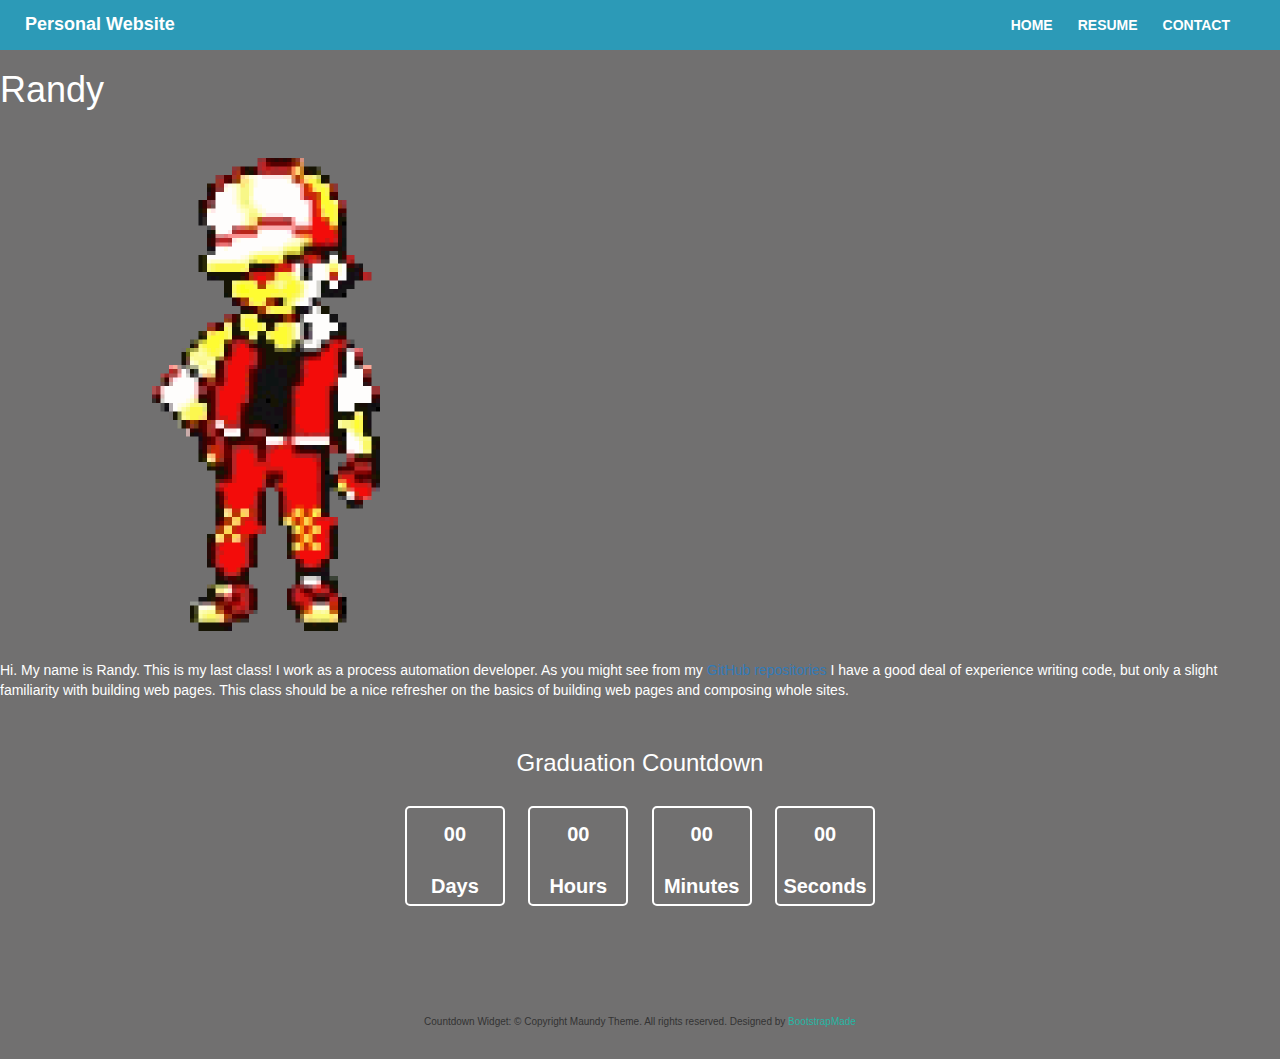
<file: index.html>
<!doctype html>
<html lang="en-US">

<head>
    <meta charset="utf-8">
    <meta name="author" content="Randactyl">
    <meta http-equiv="X-UA-Compatible" content="IE=edge">
    <meta name="viewport" content="width=device-width, initial-scale=1">
    <title>Individual: Create and Upload a First Page</title>
    <link rel="stylesheet" type="text/css" href="css/font-awesome.min.css">
    <link rel="stylesheet" type="text/css" href="css/bootstrap.min.css">
    <link rel="stylesheet" type="text/css" href="css/animate.css">
    <link href="css/globalstyles.css" rel="stylesheet" type="text/css">
    <link href="css/styles.css" rel="stylesheet" type="text/css">
    <!--The following script tag downloads a font from the Adobe Edge Web Fonts server for use within the web page. We recommend that you do not modify it.-->
    <script>var __adobewebfontsappname__ = "dreamweaver"</script>
    <script src="http://use.edgefonts.net/source-sans-pro:n2:default.js" type="text/javascript"></script>
</head>

<body>
    <header>
        <h4 class="logo">Personal Website</h4>
        <nav>
            <ul>
                <li><a href="">HOME</a></li>
                <li><a href="resume\resume.html">RESUME</a></li>
                <li><a href="contact.html">CONTACT</a></li>
            </ul>
        </nav>
    </header>

    <h1>Randy</h1>
    <img alt="Randy's avatar" height="540" width="540" src="images/Profile_1080_2.png" />
    <p>
        Hi. My name is Randy. This is my last class! I work as a process automation developer. As you might see from my
        <a href="https://github.com/Randactyl">GitHub repositories</a> I have a good deal of experience writing code,
        but only a slight familiarity with building web pages. This class should be a nice refresher on the basics of
        building web pages and composing whole sites.
    </p>

    <div class="content">
        <h3>Graduation Countdown</h3>
        <div class="container wow fadeInUp delay-03s">
            <div class="row">
                <div id="countdown" data-wow-delay=".3s" data-date="Nov 26, 2018 23:00:00 PST"></div>
            </div>
        </div>
    </div>

    <footer class="footer">
        <div class="container">
            <div class="row bort">
                <div class="copyright">
                    <!--
                        All the links in the footer should remain intact.
                        You can delete the links only if you purchased the pro version.
                        Licensing information: https://bootstrapmade.com/license/
                        Purchase the pro version with working PHP/AJAX contact form: https://bootstrapmade.com/buy/?theme=Maundy
                    -->
                    Countdown Widget: © Copyright Maundy Theme. All rights reserved. Designed by <a href="https://bootstrapmade.com/">BootstrapMade</a>
                </div>
            </div>
        </div>
    </footer>

    <script src="js/jquery.min.js"></script>
    <script src="js/bootstrap.min.js"></script>
    <script src="js/jquery.countdown.min.js"></script>
    <script src="js/wow.js"></script>
    <script src="js/countdown.js"></script>
</body>

</html>
</file>
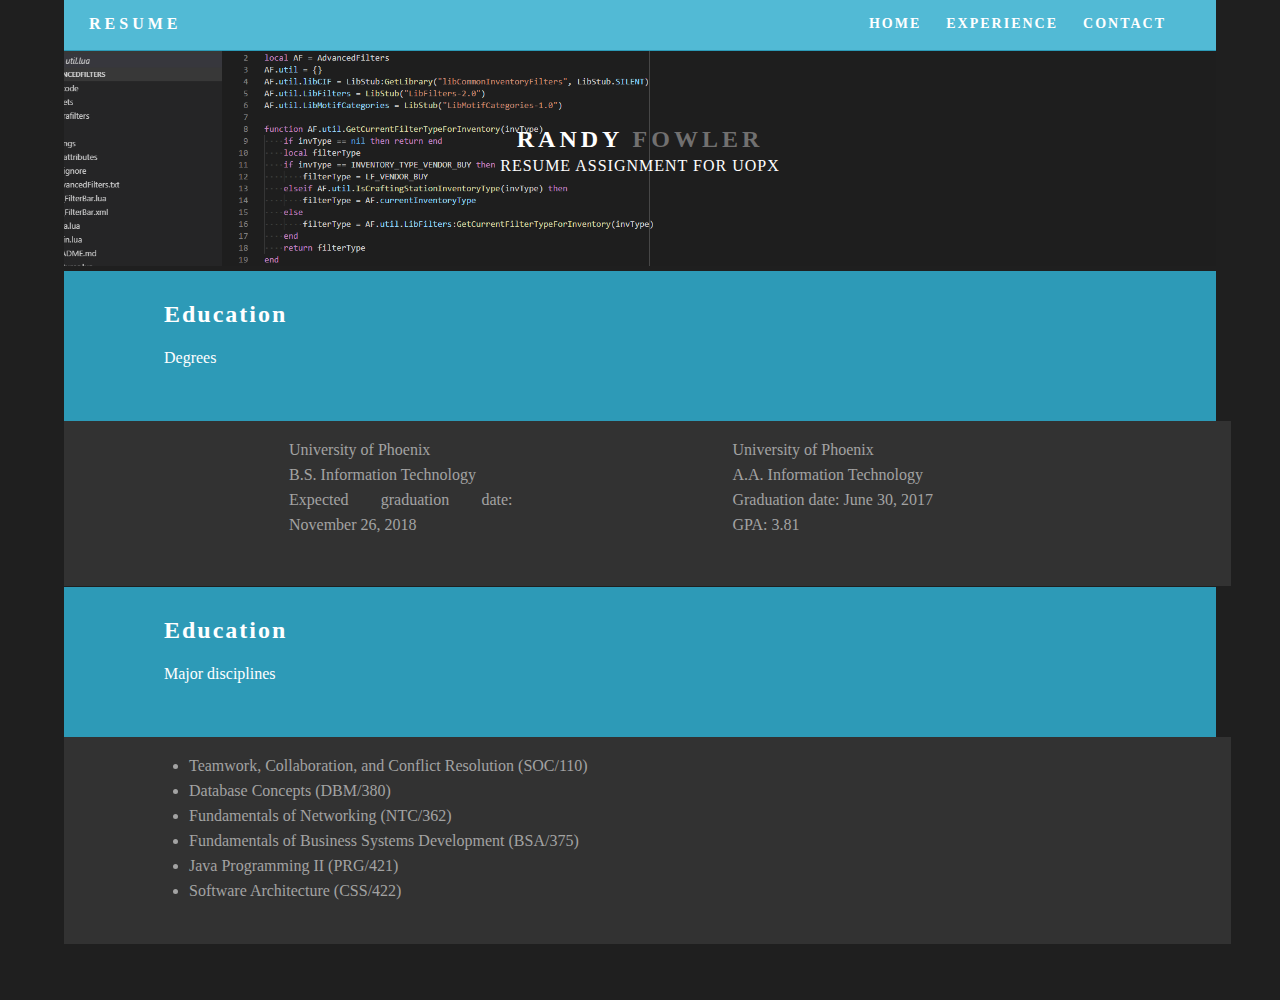
<file: resume/resume-education.html>
<!doctype html>
<html lang="en-US">
<head>
<meta charset="utf-8">
<meta http-equiv="X-UA-Compatible" content="IE=edge">
<meta name="viewport" content="width=device-width, initial-scale=1">
<title>Resume - Page 1</title>
<link href="css/singlePageTemplate.css" rel="stylesheet" type="text/css">
<!--The following script tag downloads a font from the Adobe Edge Web Fonts server for use within the web page. We recommend that you do not modify it.-->
<script>var __adobewebfontsappname__="dreamweaver"</script>
<script src="http://use.edgefonts.net/source-sans-pro:n2:default.js" type="text/javascript"></script>
<!-- HTML5 shim and Respond.js for IE8 support of HTML5 elements and media queries -->
<!-- WARNING: Respond.js doesn't work if you view the page via file:// -->
<!--[if lt IE 9]>
      <script src="https://oss.maxcdn.com/html5shiv/3.7.2/html5shiv.min.js"></script>
      <script src="https://oss.maxcdn.com/respond/1.4.2/respond.min.js"></script>
<![endif]-->
</head>
<body>
<!-- Main Container -->
<div class="container">
  <!-- Navigation -->
  <header> <a href="">
    <h4 class="logo">RESUME</h4>
    </a>
    <nav>
      <ul>
        <li><a href="../index.html">HOME</a></li>
        <li><a href="resume-experience.html">EXPERIENCE</a></li>
        <li> <a href="mailto:resume.uopx@randactyl.com">CONTACT</a></li>
      </ul>
    </nav>
  </header>
  <!-- Hero Section -->
  <section class="hero" id="hero">
    <h2 class="hero_header">RANDY <span class="light">FOWLER</span></h2>
    <p class="tagline">Resume Assignment for UoPx</p>
  </section>
	<span class="education" id="Degrees">
	  <!-- Parallax Section -->
	  <section class="banner">
		<h2 class="parallax">Education</h2>
		<p class="parallax_description">Degrees</p>
	  </section>
	  <!-- About Section -->
	  <section class="about">
		<h2 class="hidden">About</h2>
		<p class="text_column">
			University of Phoenix<br/>
			B.S. Information Technology<br/>
			Expected graduation date: November 26, 2018
		</p>
		<p class="text_column">
			University of Phoenix<br/>
			A.A. Information Technology<br/>
			Graduation date: June 30, 2017<br/>
			GPA: 3.81
		</p>
	  </section>
	</span>
	<span class="education" id="MajorDisciplines">
	  <!-- Parallax Section -->
	  <section class="banner">
		<h2 class="parallax">Education</h2>
		<p class="parallax_description">Major disciplines</p>
	  </section>
	  <!-- About Section -->
	  <section class="about">
		<h2 class="hidden">About</h2>
		<ul>
		  	<li>Teamwork, Collaboration, and Conflict Resolution (SOC/110)</li>
			<li>Database Concepts (DBM/380)</li>
			<li>Fundamentals of Networking (NTC/362)</li>
			<li>Fundamentals of Business Systems Development (BSA/375)</li>
			<li>Java Programming II (PRG/421)</li>
			<li>Software Architecture (CSS/422)</li>
		</ul>
	  </section>
	</span>
</div>
<!-- Main Container Ends -->
</body>
</html>
</file>
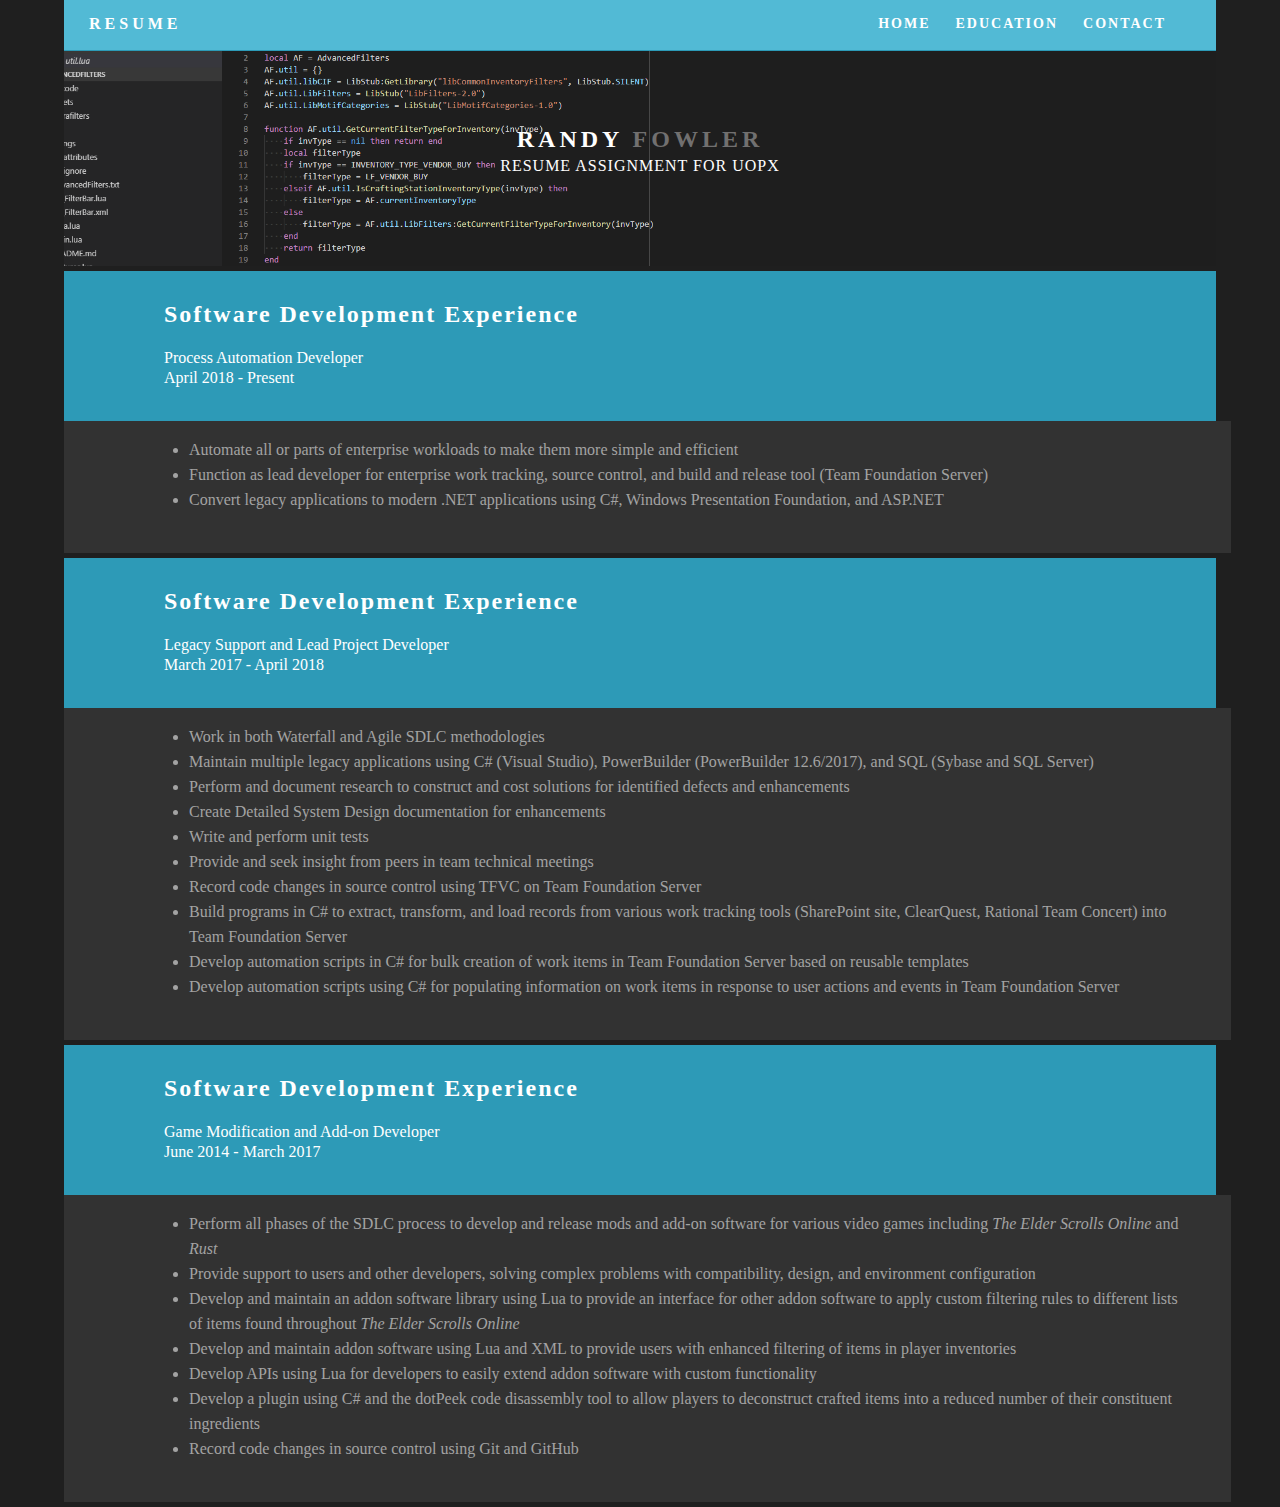
<file: resume/resume-experience.html>
<!doctype html>
<html lang="en-US">
<head>
<meta charset="utf-8">
<meta http-equiv="X-UA-Compatible" content="IE=edge">
<meta name="viewport" content="width=device-width, initial-scale=1">
<title>Resume - Page 1</title>
<link href="css/singlePageTemplate.css" rel="stylesheet" type="text/css">
<!--The following script tag downloads a font from the Adobe Edge Web Fonts server for use within the web page. We recommend that you do not modify it.-->
<script>var __adobewebfontsappname__="dreamweaver"</script>
<script src="http://use.edgefonts.net/source-sans-pro:n2:default.js" type="text/javascript"></script>
<!-- HTML5 shim and Respond.js for IE8 support of HTML5 elements and media queries -->
<!-- WARNING: Respond.js doesn't work if you view the page via file:// -->
<!--[if lt IE 9]>
      <script src="https://oss.maxcdn.com/html5shiv/3.7.2/html5shiv.min.js"></script>
      <script src="https://oss.maxcdn.com/respond/1.4.2/respond.min.js"></script>
<![endif]-->
</head>
<body>
<!-- Main Container -->
<div class="container">
  <!-- Navigation -->
  <header> <a href="">
    <h4 class="logo">RESUME</h4>
    </a>
    <nav>
      <ul>
        <li><a href="../index.html">HOME</a></li>
        <li><a href="resume-education.html">EDUCATION</a></li>
        <li> <a href="mailto:resume.uopx@randactyl.com">CONTACT</a></li>
      </ul>
    </nav>
  </header>
  <!-- Hero Section -->
  <section class="hero" id="hero">
    <h2 class="hero_header">RANDY <span class="light">FOWLER</span></h2>
    <p class="tagline">Resume Assignment for UoPx</p>
  </section>
	<span class="experience" id="ProcessAutomationDev">
	  <!-- Parallax Section -->
	  <section class="banner">
		<h2 class="parallax">Software Development Experience</h2>
		<p class="parallax_description">Process Automation Developer<br/>April 2018 - Present</p>
	  </section>
	  <!-- About Section -->
	  <section class="about">
		<h2 class="hidden">About</h2>
		<ul>
			<li>Automate all or parts of enterprise workloads to make them more simple and efficient</li>
			<li>Function as lead developer for enterprise work tracking, source control, and build and release tool (Team Foundation Server)</li>
			<li>Convert legacy applications to modern .NET applications using C#, Windows Presentation Foundation, and ASP.NET</li>
		</ul>
	  </section>
	</span>
	<span class="experience" id="LegacyAndLead">
	  <!-- Parallax Section -->
	  <section class="banner">
		<h2 class="parallax">Software Development Experience</h2>
		<p class="parallax_description">Legacy Support and Lead Project Developer<br/>March 2017 - April 2018</p>
	  </section>
	  <!-- About Section -->
	  <section class="about">
		<h2 class="hidden">About</h2>
		<ul>
		  	<li>Work in both Waterfall and Agile SDLC methodologies</li>
			<li>Maintain multiple legacy applications using C# (Visual Studio), PowerBuilder (PowerBuilder 12.6/2017), and SQL (Sybase and SQL Server)</li>
			<li>Perform and document research to construct and cost solutions for identified defects and enhancements</li>
			<li>Create Detailed System Design documentation for enhancements</li>
			<li>Write and perform unit tests</li>
			<li>Provide and seek insight from peers in team technical meetings</li>
			<li>Record code changes in source control using TFVC on Team Foundation Server</li>
			<li>Build programs in C# to extract, transform, and load records from various work tracking tools (SharePoint site, ClearQuest, Rational Team Concert) into Team Foundation Server</li>
			<li>Develop automation scripts in C# for bulk creation of work items in Team Foundation Server based on reusable templates</li>
			<li>Develop automation scripts using C# for populating information on work items in response to user actions and events in Team Foundation Server</li>
		</ul>
	  </section>
	</span>
	<span class="experience" id="HobbyDevelopment">
	  <!-- Parallax Section -->
	  <section class="banner">
		<h2 class="parallax">Software Development Experience</h2>
		<p class="parallax_description">Game Modification and Add-on Developer<br/>June 2014 - March 2017</p>
	  </section>
	  <!-- About Section -->
	  <section class="about">
		<h2 class="hidden">About</h2>
		<ul>
			<li>Perform all phases of the SDLC process to develop and release mods and add-on software for various video games including <span class="mediaTitle">The Elder Scrolls Online</span> and <span class="mediaTitle">Rust</span></li>
			<li>Provide support to users and other developers, solving complex problems with compatibility, design, and environment configuration</li>
			<li>Develop and maintain an addon software library using Lua to provide an interface for other addon software to apply custom filtering rules to different lists of items found throughout <span class="mediaTitle">The Elder Scrolls Online</span></li>
			<li>Develop and maintain addon software using Lua and XML to provide users with enhanced filtering of items in player inventories</li>
			<li>Develop APIs using Lua for developers to easily extend addon software with custom functionality</li>
			<li>Develop a plugin using C# and the dotPeek code disassembly tool to allow players to deconstruct crafted items into a reduced number of their constituent ingredients</li>
			<li>Record code changes in source control using Git and GitHub</li>
		</ul>
	  </section>
	</span>
</div>
<!-- Main Container Ends -->
</body>
</html>
</file>
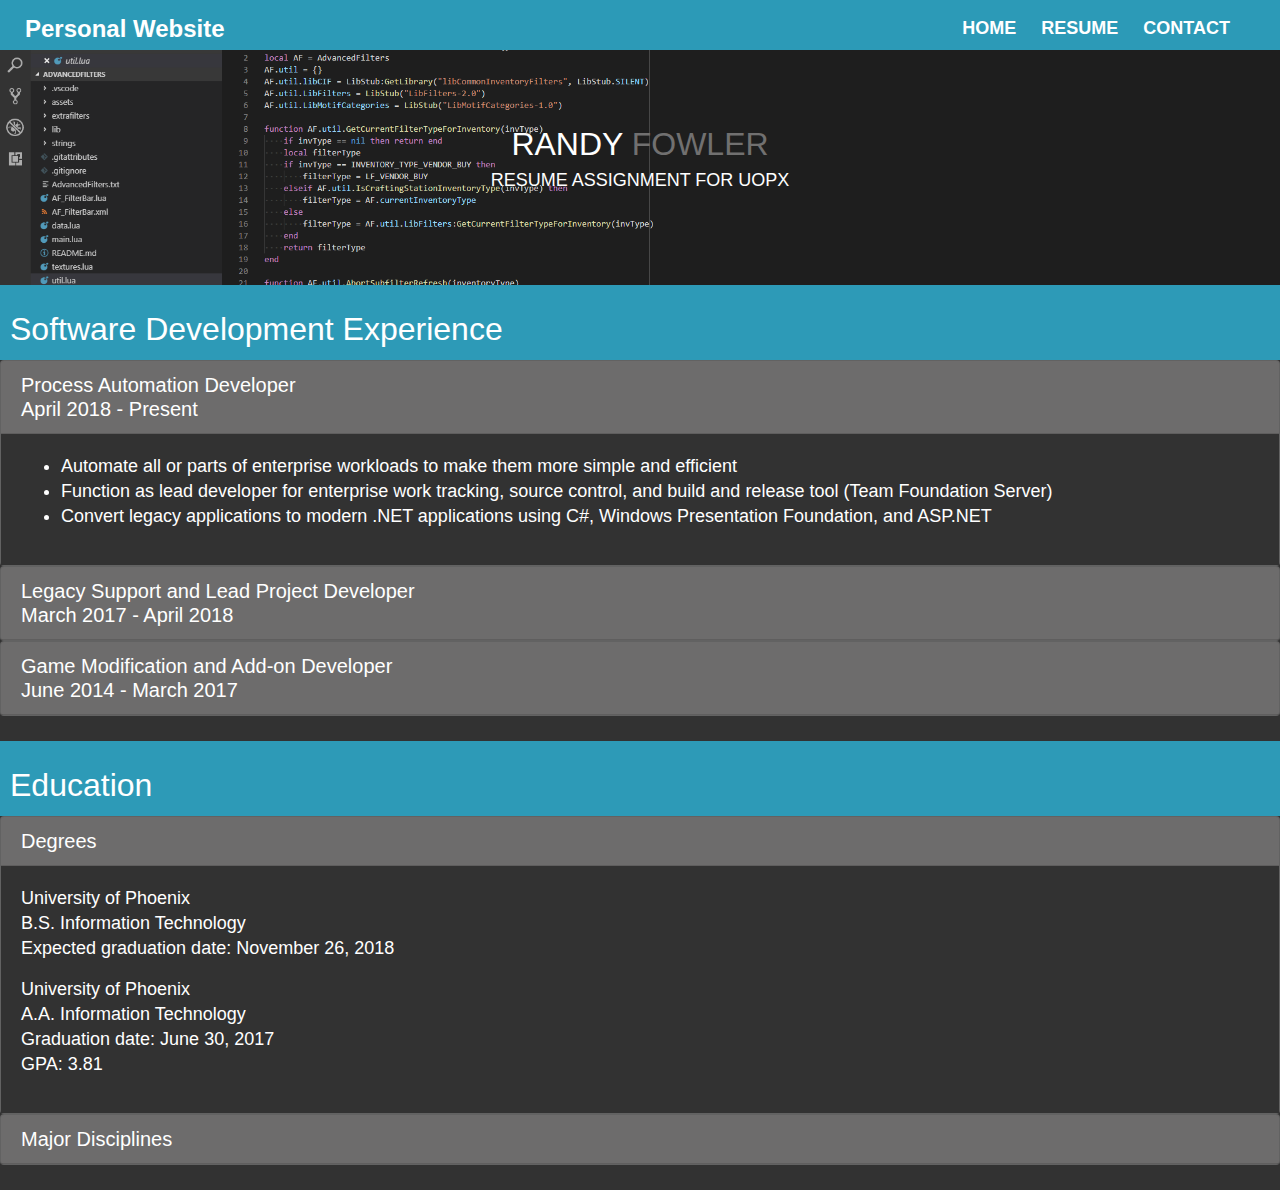
<file: resume/resume.html>
<!doctype html>
<html lang="en-US">

<head>
    <meta charset="utf-8">
    <meta name="author" content="Randactyl">
    <meta http-equiv="X-UA-Compatible" content="IE=edge">
    <meta name="viewport" content="width=device-width, initial-scale=1">
    <title>Resume</title>
    <link href="css/bootstrap-4.0.0.css" rel="stylesheet" type="text/css">
    <link href="../css/globalstyles.css" rel="stylesheet" type="text/css">
    <link href="css/styles.css" rel="stylesheet" type="text/css">
    <!--The following script tag downloads a font from the Adobe Edge Web Fonts server for use within the web page. We recommend that you do not modify it.-->
    <script>var __adobewebfontsappname__ = "dreamweaver"</script>
    <script src="http://use.edgefonts.net/source-sans-pro:n2:default.js" type="text/javascript"></script>
    <!-- HTML5 shim and Respond.js for IE8 support of HTML5 elements and media queries -->
    <!-- WARNING: Respond.js doesn't work if you view the page via file:// -->
    <!--[if lt IE 9]>
      <script src="https://oss.maxcdn.com/html5shiv/3.7.2/html5shiv.min.js"></script>
      <script src="https://oss.maxcdn.com/respond/1.4.2/respond.min.js"></script>
    <![endif]-->
</head>

<body>
    <header>
        <h4 class="logo">Personal Website</h4>
        <nav>
            <ul>
                <li><a href="../index.html">HOME</a></li>
                <li><a href="">RESUME</a></li>
                <li><a href="../contact.html">CONTACT</a></li>
            </ul>
        </nav>
    </header>
    <section class="hero" id="hero">
        <h2 class="hero_header">RANDY <span class="light">FOWLER</span></h2>
        <p class="tagline">Resume Assignment for UoPx</p>
    </section>
    <section class="experience">
        <!-- Parallax Section -->
        <section class="banner">
            <h2 class="parallax">Software Development Experience</h2>
        </section>
        <!-- About Section -->
        <section class="about">
            <div id="accordion1" role="tablist">
                <div class="card">
                    <div class="card-header" role="tab" id="headingOne1">
                        <h5 class="mb-0"> <a data-toggle="collapse" href="#collapseOne1" role="button" aria-expanded="true"
                                aria-controls="collapseOne1"> Process Automation Developer<br />April
                                2018 - Present </a> </h5>
                    </div>
                    <div id="collapseOne1" class="collapse show" role="tabpanel" aria-labelledby="headingOne1"
                        data-parent="#accordion1">
                        <div class="card-body">
                            <ul>
                                <li>Automate all or parts of enterprise workloads to make them more simple and
                                    efficient</li>
                                <li>Function as lead developer for enterprise work tracking, source control, and
                                    build and release
                                    tool (Team Foundation Server)</li>
                                <li>Convert legacy applications to modern .NET applications using C#, Windows
                                    Presentation
                                    Foundation, and ASP.NET</li>
                            </ul>
                        </div>
                    </div>
                </div>
                <div class="card">
                    <div class="card-header" role="tab" id="headingTwo1">
                        <h5 class="mb-0"> <a class="collapsed" data-toggle="collapse" href="#collapseTwo1" role="button"
                                aria-expanded="false" aria-controls="collapseTwo1"> Legacy Support and Lead Project
                                Developer<br />March 2017 - April 2018 </a> </h5>
                    </div>
                    <div id="collapseTwo1" class="collapse" role="tabpanel" aria-labelledby="headingTwo1" data-parent="#accordion1">
                        <div class="card-body">
                            <ul>
                                <li>Work in both Waterfall and Agile SDLC methodologies</li>
                                <li>Maintain multiple legacy applications using C# (Visual Studio), PowerBuilder
                                    (PowerBuilder
                                    12.6/2017), and SQL (Sybase and SQL Server)</li>
                                <li>Perform and document research to construct and cost solutions for identified
                                    defects and
                                    enhancements</li>
                                <li>Create Detailed System Design documentation for enhancements</li>
                                <li>Write and perform unit tests</li>
                                <li>Provide and seek insight from peers in team technical meetings</li>
                                <li>Record code changes in source control using TFVC on Team Foundation Server</li>
                                <li>Build programs in C# to extract, transform, and load records from various work
                                    tracking tools
                                    (SharePoint site, ClearQuest, Rational Team Concert) into Team Foundation
                                    Server</li>
                                <li>Develop automation scripts in C# for bulk creation of work items in Team
                                    Foundation Server
                                    based on reusable templates</li>
                                <li>Develop automation scripts using C# for populating information on work items in
                                    response to
                                    user actions and events in Team Foundation Server</li>
                            </ul>
                        </div>
                    </div>
                </div>
                <div class="card">
                    <div class="card-header" role="tab" id="headingThree1">
                        <h5 class="mb-0"> <a class="collapsed" data-toggle="collapse" href="#collapseThree1" role="button"
                                aria-expanded="false" aria-controls="collapseThree1"> Game Modification and Add-on
                                Developer<br />June 2014 - March 2017 </a> </h5>
                    </div>
                    <div id="collapseThree1" class="collapse" role="tabpanel" aria-labelledby="headingThree1"
                        data-parent="#accordion1">
                        <div class="card-body">
                            <ul>
                                <li>Perform all phases of the SDLC process to develop and release mods and add-on
                                    software for
                                    various video games including <span class="mediaTitle">The Elder Scrolls Online</span>
                                    and
                                    <span class="mediaTitle">Rust</span></li>
                                <li>Provide support to users and other developers, solving complex problems with
                                    compatibility,
                                    design, and environment configuration</li>
                                <li>Develop and maintain an addon software library using Lua to provide an
                                    interface for other
                                    addon software to apply custom filtering rules to different lists of items
                                    found throughout
                                    <span class="mediaTitle">The Elder Scrolls Online</span></li>
                                <li>Develop and maintain addon software using Lua and XML to provide users with
                                    enhanced filtering
                                    of items in player inventories</li>
                                <li>Develop APIs using Lua for developers to easily extend addon software with
                                    custom functionality</li>
                                <li>Develop a plugin using C# and the dotPeek code disassembly tool to allow
                                    players to deconstruct
                                    crafted items into a reduced number of their constituent ingredients</li>
                                <li>Record code changes in source control using Git and GitHub</li>
                            </ul>
                        </div>
                    </div>
                </div>
            </div>
        </section>
    </section>
    <section class="education">
        <!-- Parallax Section -->
        <section class="banner">
            <h2 class="parallax">Education</h2>
        </section>
        <!-- About Section -->
        <section class="about">
            <div id="accordion2" role="tablist">
                <div class="card">
                    <div class="card-header" role="tab" id="headingOne2">
                        <h5 class="mb-0"> <a data-toggle="collapse" href="#collapseOne2" role="button" aria-expanded="true"
                                aria-controls="collapseOne2"> Degrees </a> </h5>
                    </div>
                    <div id="collapseOne2" class="collapse show" role="tabpanel" aria-labelledby="headingOne2"
                        data-parent="#accordion2">
                        <div class="card-body">
                            <p class="text_column">
                                University of Phoenix<br />
                                B.S. Information Technology<br />
                                Expected graduation date: November 26, 2018
                            </p>
                            <p class="text_column">
                                University of Phoenix<br />
                                A.A. Information Technology<br />
                                Graduation date: June 30, 2017<br />
                                GPA: 3.81
                            </p>
                        </div>
                    </div>
                </div>
                <div class="card">
                    <div class="card-header" role="tab" id="headingTwo2">
                        <h5 class="mb-0"> <a class="collapsed" data-toggle="collapse" href="#collapseTwo2" role="button"
                                aria-expanded="false" aria-controls="collapseTwo2"> Major Disciplines </a> </h5>
                    </div>
                    <div id="collapseTwo2" class="collapse" role="tabpanel" aria-labelledby="headingTwo2" data-parent="#accordion2">
                        <div class="card-body">
                            <ul>
                                <li>Teamwork, Collaboration, and Conflict Resolution (SOC/110)</li>
                                <li>Database Concepts (DBM/380)</li>
                                <li>Fundamentals of Networking (NTC/362)</li>
                                <li>Fundamentals of Business Systems Development (BSA/375)</li>
                                <li>Java Programming II (PRG/421)</li>
                                <li>Software Architecture (CSS/422)</li>
                            </ul>
                        </div>
                    </div>
                </div>
            </div>
        </section>
    </section>
    <script src="js/jquery-3.2.1.min.js"></script>
    <script src="js/popper.min.js"></script>
    <script src="js/bootstrap-4.0.0.js"></script>
</body>

</html>
</file>
<file: css/globalstyles.css>
/* Navigation */
header {
	width: 100%;
	height: auto;
	background-color: #52bad5;
	border-bottom: 50px solid #2C9AB7;
}
.logo {
	color: #fff;
	font-weight: bold;
	float: left;
	margin-top: 15px;
	margin-left: 25px;
}
header nav {
	float: right;
	text-align: right;
	margin-top: 15px;
	margin-right: 25px;
}
header nav ul {
	list-style: none;
	float: right;
}
header nav ul li {
	float: left;
	color: #fff;
	text-align: right;
	margin-right: 25px;
	font-weight: bold;
}
header nav ul li a {
	color: #fff;
	text-decoration: none;
}
header nav ul li:hover a {
	color: #fff;
}
</file>
<file: css/styles.css>
body {
    background-color: #717070;
}

h1,
p,
form {
    color: #fff;
}
/* Countdown */
.content
{
    text-align: center;
    margin-top: 50px;
	color: #fff;
}
#countdown {
    text-align: center;
    margin:  20px 0px 69px;
    min-height: 104px;
}
#countdown > div {
    width: 100px;
    height: 100px;
    margin: 0px 1%;
    display: inline-block;
    font-size: 20px;
    line-height: 52px;
    position: relative;
    font-weight: 700;
    color: #fff;
    border: 2px solid #fff;
    border-radius: 5px;
    margin-bottom: 10px;
}
#countdown > div > span
{
	display: block;
}
footer {
    font-size: 10px;
    padding: 30px;
    text-align: center;
}
.footer a
{
    color: #24B7A4;
}
</file>
<file: resume/css/singlePageTemplate.css>
@charset "UTF-8";
/* Body */
body {
	font-family: source-sans-pro;
	background-color: #1f1f1f;
	margin-top: 0px;
	margin-right: 0px;
	margin-bottom: 0px;
	margin-left: 0px;
	font-style: normal;
	font-weight: 200;
}
/* Container */
.container {
	width: 90%;
	margin-left: auto;
	margin-right: auto;
	height: 1000px;
	background-color: #1f1f1f;
}
/* Navigation */
header {
	width: 100%;
	height: 5%;
	background-color: #52bad5;
	border-bottom: 1px solid #2C9AB7;
}
.logo {
	color: #fff;
	font-weight: bold;
	text-align: undefined;
	width: 10%;
	float: left;
	margin-top: 15px;
	margin-left: 25px;
	letter-spacing: 4px;
}
nav {
	float: right;
	width: 50%;
	text-align: right;
	margin-right: 25px;
}
header nav ul {
	list-style: none;
	float: right;
}
nav ul li {
	float: left;
	color: #FFFFFF;
	font-size: 14px;
	text-align: left;
	margin-right: 25px;
	letter-spacing: 2px;
	font-weight: bold;
	transition: all 0.3s linear;
}
ul li a {
	color: #FFFFFF;
	text-decoration: none;
}
ul li:hover a {
	color: #2C9AB7;
}
.hero_header {
	color: #FFFFFF;
	text-align: center;
	margin-top: 0px;
	margin-right: 0px;
	margin-bottom: 0px;
	margin-left: 0px;
	letter-spacing: 4px;
}
/* Hero Section */
.hero {
	padding-top: 75px;
	padding-bottom: 75px;
	margin-bottom: 5px;
	background-image: url(../images/hero.png);
	background-attachment: fixed;
	background-size: cover;
	background-repeat: no-repeat;
}
.light {
	font-weight: bold;
	color: #717070;
}
.tagline {
	text-align: center;
	color: #FFFFFF;
	margin-top: 4px;
	font-weight: lighter;
	text-transform: uppercase;
	letter-spacing: 1px;
}
.experience, .education {
	background-color: #323232;
}
/* Parallax Section */
.banner {
	background-color: #2D9AB7;
	height: 150px;
}
.parallax {
	color: #FFFFFF;
	text-align: left;
	padding-left: 100px;
	padding-top: 30px;
	letter-spacing: 2px;
	margin-top: 0px;
}
.parallax_description {
	color: #FFFFFF;
	text-align: left;
	padding-left: 100px;
	width: 30%;
	float: left;
	font-weight: lighter;
	line-height: 20px;
	margin-top: 0px;
	margin-right: 0px;
	margin-bottom: 0px;
	margin-left: 0px;
}
/* About Section */
.about {
	padding-left: 25px;
	padding-right: 25px;
	padding-bottom: 25px;
	display: inline-block;
	margin-bottom: 5px;
	background-color: #323232;
	width: 97%;
}
.about ul {
	font-weight: lighter;
	line-height: 25px;
	padding-left: 100px;
	padding-right: 20px;
	color: #A3A3A3;
}
.mediaTitle {
	font-style: italic;
}
.text_column {
	width: 20%;
	text-align: justify;
	font-weight: lighter;
	line-height: 25px;
	float: left;
	padding-left: 200px;
	padding-right: 20px;
	color: #A3A3A3;
}
.hidden {
	display: none;
}
</file>
<file: resume/css/styles.css>
@charset "UTF-8";
p, ul {
    font-size: 18px;
}
/* Hero Section */
.hero_header {
	color: #fff;
	text-align: center;
	margin-top: 0px;
	margin-right: 0px;
	margin-bottom: 0px;
	margin-left: 0px;
}
.hero {
	padding-top: 75px;
	padding-bottom: 75px;
	background-image: url(../images/hero.png);
	background-attachment: fixed;
	background-size: cover;
	background-repeat: no-repeat;
}
.light {
	color: #717070;
}
.tagline {
	text-align: center;
	color: #fff;
	margin-top: 4px;
	font-weight: lighter;
	text-transform: uppercase;
}
/* Content */
.banner {
	background-color: #2D9AB7;
	height: 75px;
}
.parallax {
	color: #fff;
	text-align: left;
    padding-top: 25px;
    padding-left: 10px;
}
.about {
	padding-bottom: 25px;
	background-color: #323232;
}
.about p,
.about ul {
	font-weight: lighter;
	line-height: 25px;
	color: #fff;
}
.mediaTitle {
	font-style: italic;
}
.card {
    background-color: #717070;
}
.card-header h5 a {
	color: #fff;
	text-decoration: none;
}
.card-body {
    background-color: #323232;
}
</file>
